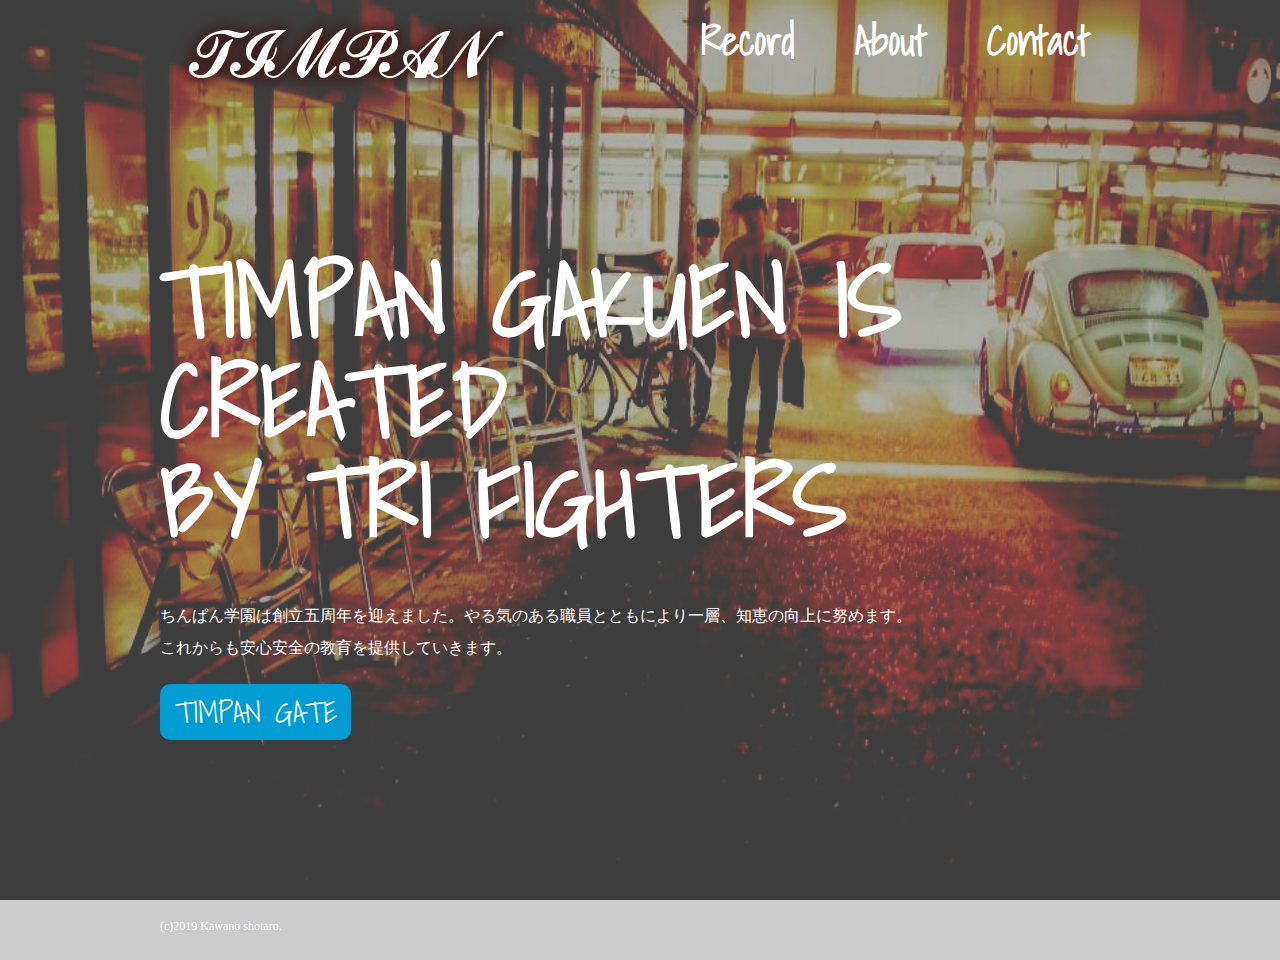
<file: index.html>
<!DOCTYPE html>
<html>
<!--ヘッダー-->
  <head>
  <meta charset="utf-8">
    <link href="style.css" rel="stylesheet">
    <link href="https://fonts.googleapis.com/css?family=Bitter:400,700&display=swap" rel="stylesheet">
    <link href="https://fonts.googleapis.com/css?family=Shadows+Into+Light&display=swap" rel="stylesheet">
    <meta name="viewport" content="width=device-width,initial-scale=1">
  <title>ちんぱん学園｜TOPPAGE</title>
  </head>
  
<!--  ボディ始まり-->
<body id="index">
  <header>
    <div class="logo"><a href="index.html"><img src="toplogo.png"></a></div>
    <nav>
    <ul class="global-nav">
      <li><a href="portfolio.html"><b>Record</b></a></li>
      <li><a href="about.html"><b>About</b></a></li>
      <li><a href="contact.html"><b>Contact</b></a></li>
      </ul>
    </nav>
  </header>
  
  <div id="wrap">
  <div class="content">
 
    <h1>TIMPAN GAKUEN IS CREATED <br>BY TRI FIGHTERS</h1>
    <p>ちんぱん学園は創立五周年を迎えました。やる気のある職員とともにより一層、知恵の向上に努めます。<br>
  これからも安心安全の教育を提供していきます。</p>
    <p class="btn"><a href="portfolio.html">TIMPAN GATE</a></p>
   
    </div>
  </div>
  
  
<!--  footer start-->
  <footer>
  <small>(c)2019 Kawano shotaro.</small>
  </footer>
  
  </body>


</html>
</file>
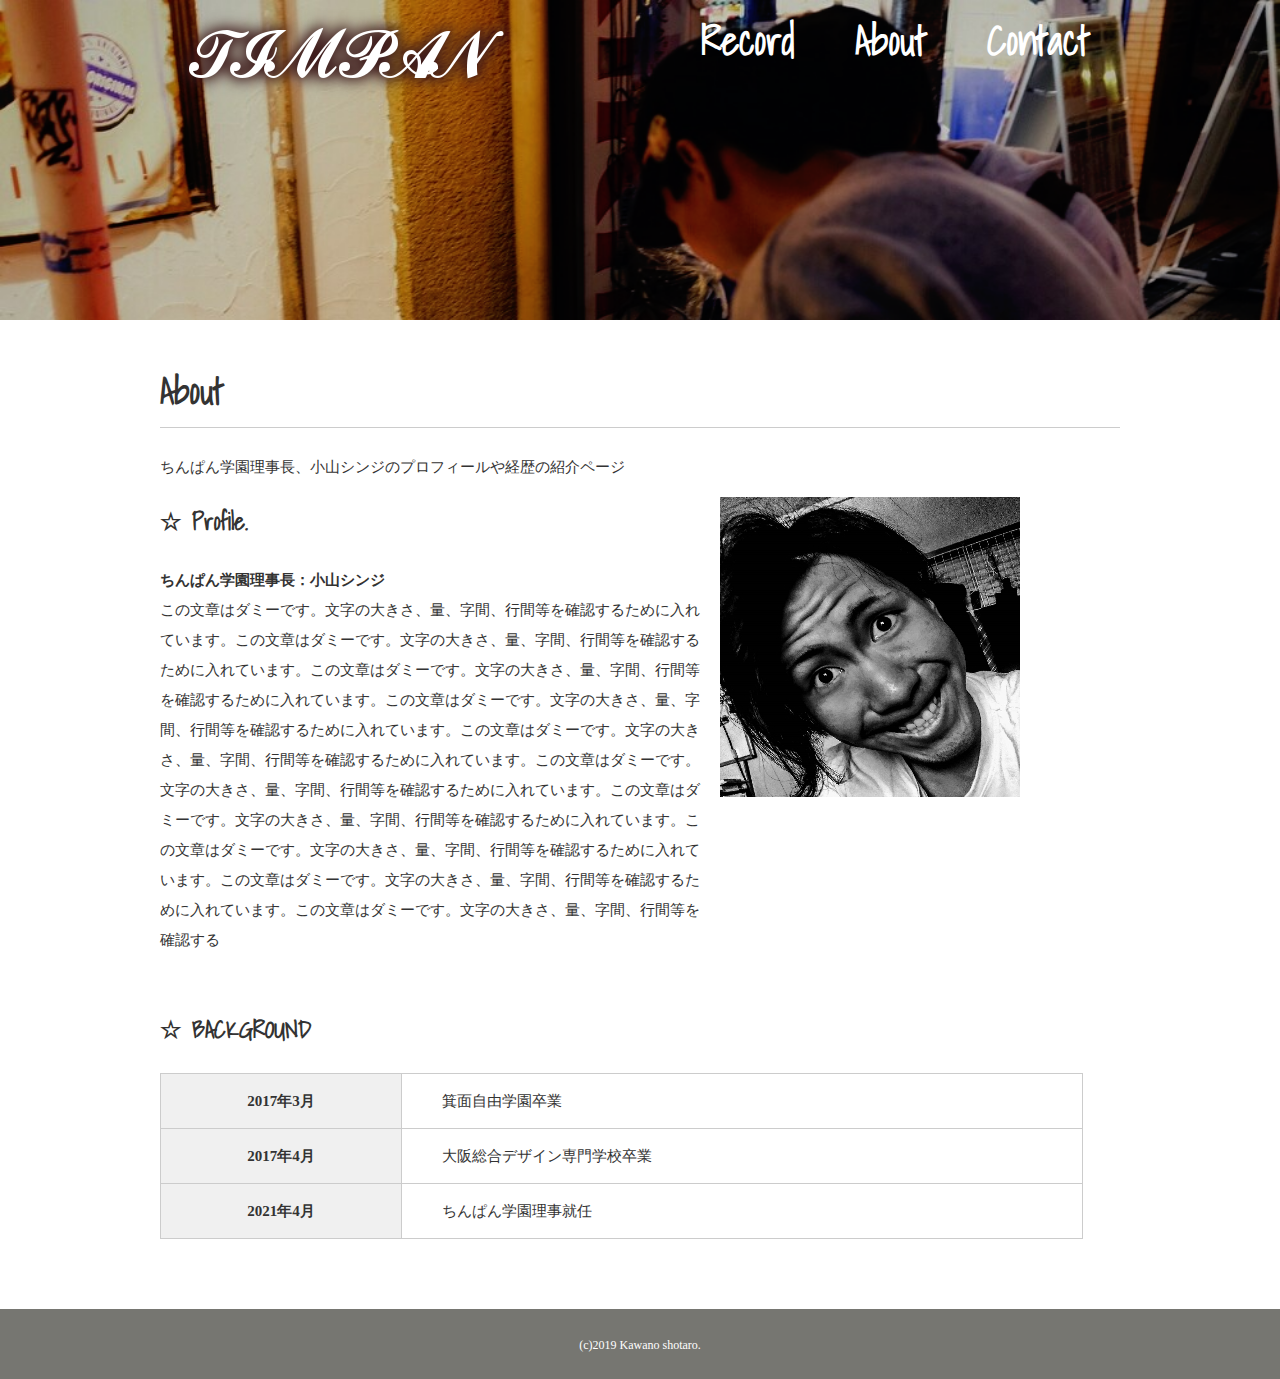
<file: about.html>
<!DOCTYPE html>
<html>
<!--ヘッダー-->
  <head>
  <meta charset="utf-8">
    <link href="style.css" rel="stylesheet">
    <link href="https://fonts.googleapis.com/css?family=Bitter:400,700&display=swap" rel="stylesheet">
    <link href="https://fonts.googleapis.com/css?family=Shadows+Into+Light&display=swap" rel="stylesheet">
    <meta name="viewport" content="width=device-width,initial-scale:1">
  <title>ちんぱん学園｜About</title>
  </head>
  
<!--  ボディ始まり-->
<body id="about">
  <header>
    <div class="logo"><a href="index.html"><img src="toplogo.png"></a></div>
    <nav>
    <ul class="global-nav">
      <li><a href="portfolio.html"><b>Record</b></a></li>
      <li><a href="about.html"><b>About</b></a></li>
      <li><a href="contact.html"><b>Contact</b></a></li>
      </ul>
    </nav>
  </header>
  
  <div id="wrap">
  <div class="content">
    <div class="main-center">
    <h1>About</h1>
      <p>ちんぱん学園理事長、小山シンジのプロフィールや経歴の紹介ページ</p>
      <section class="profile clearfix">
      <div class="profile-txt">
        <h2 class="icon"><b>Profile.</b></h2>
        <p><span>ちんぱん学園理事長：小山シンジ</span><br>この文章はダミーです。文字の大きさ、量、字間、行間等を確認するために入れています。この文章はダミーです。文字の大きさ、量、字間、行間等を確認するために入れています。この文章はダミーです。文字の大きさ、量、字間、行間等を確認するために入れています。この文章はダミーです。文字の大きさ、量、字間、行間等を確認するために入れています。この文章はダミーです。文字の大きさ、量、字間、行間等を確認するために入れています。この文章はダミーです。文字の大きさ、量、字間、行間等を確認するために入れています。この文章はダミーです。文字の大きさ、量、字間、行間等を確認するために入れています。この文章はダミーです。文字の大きさ、量、字間、行間等を確認するために入れています。この文章はダミーです。文字の大きさ、量、字間、行間等を確認するために入れています。この文章はダミーです。文字の大きさ、量、字間、行間等を確認する</p>
        </div>
        <h2><img src="koyamakotyo2.jpg" alt="小山理事長"　class="profile-image"></h2>
        
      </section>
    <section class="career">
      <h2 class="icon"><b>BACKGROUND</b></h2>
      <table>
      <tr>
        <th>2017年3月</th>
        <td>箕面自由学園卒業</td>
        </tr>
        
        <tr>
        <th>2017年4月</th>
        <td>大阪総合デザイン専門学校卒業</td>
        </tr>
      
        <tr>
        <th>2021年4月</th>
        <td>ちんぱん学園理事就任</td>
        </tr>
      </table>
      </section>
    </div>
    </div>
  </div>
  
  
<!--  footer start-->
  <footer>
  <small>(c)2019 Kawano shotaro.</small>
  </footer>
  
  </body>


</html>
</file>
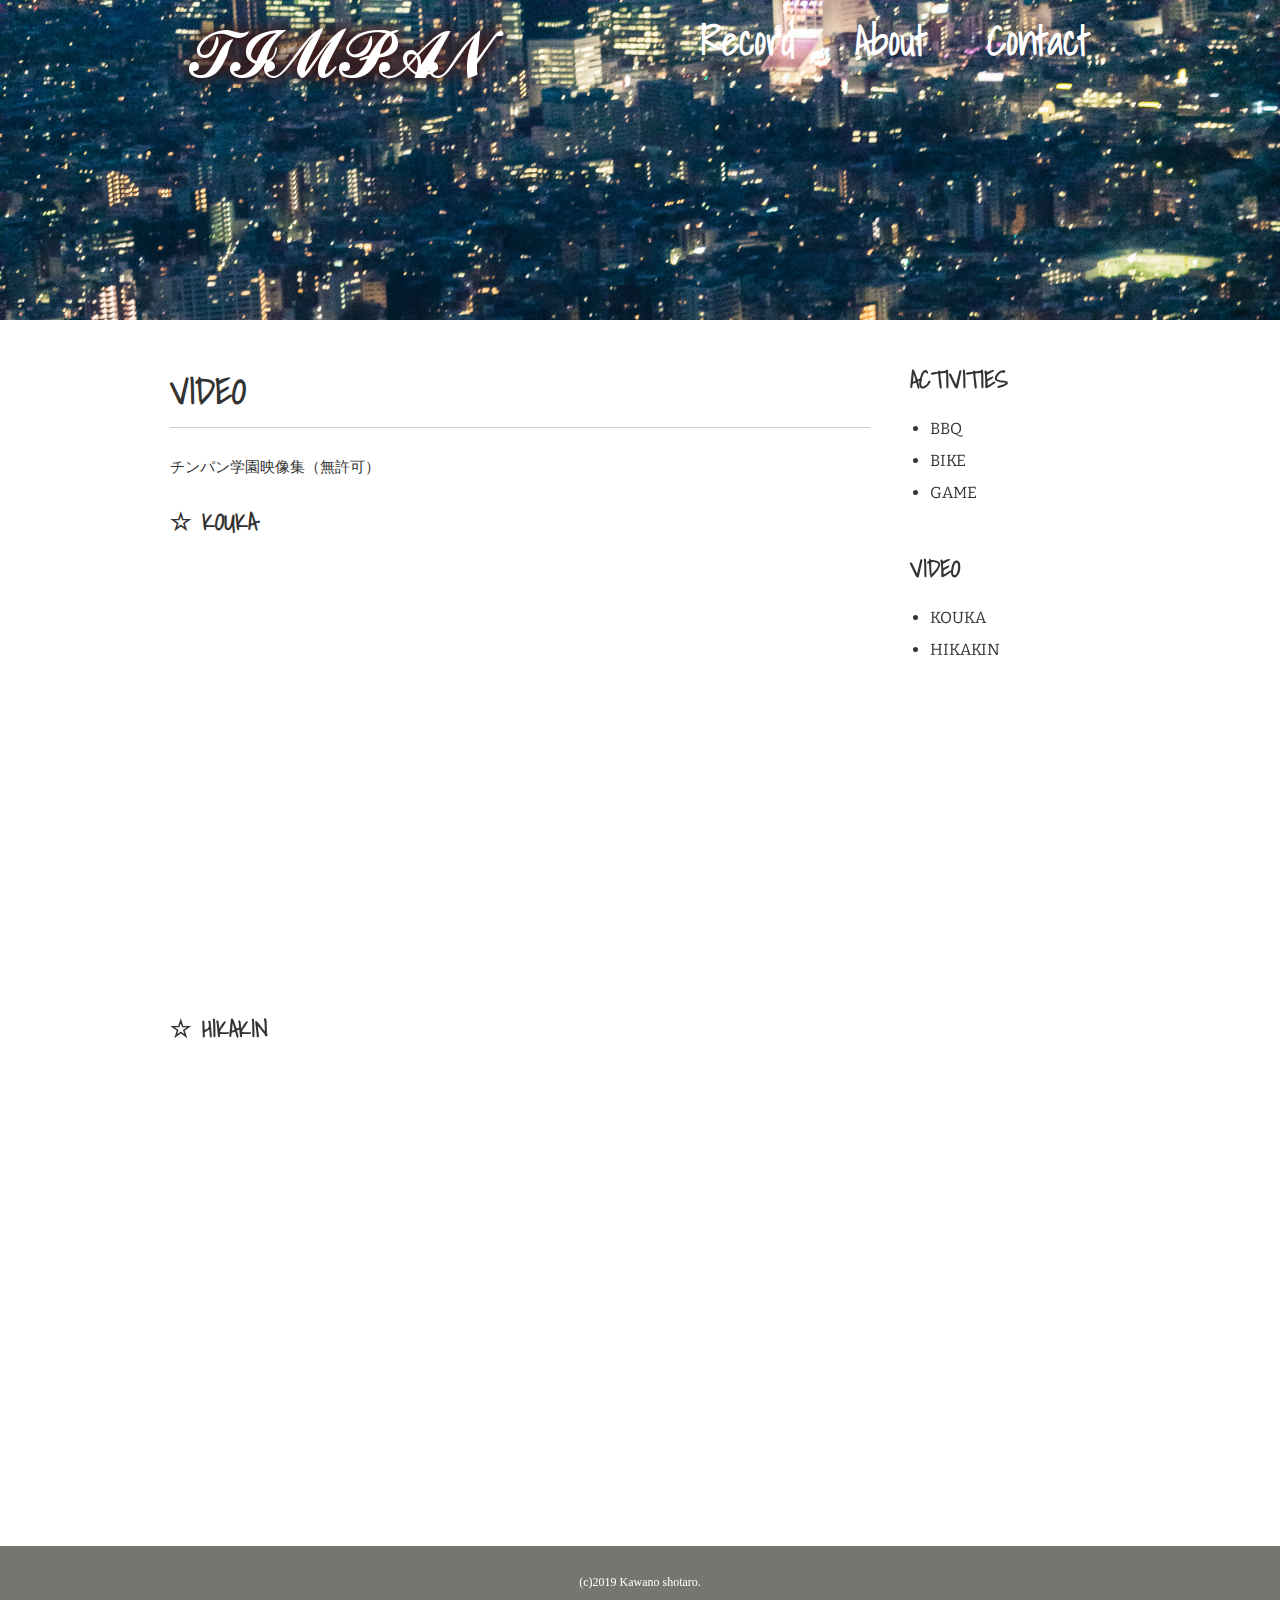
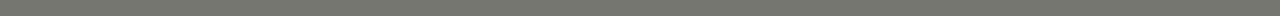
<file: photograph.html>
<!DOCTYPE html>
<html>
<!--ヘッダー-->
  <head>
  <meta charset="utf-8">
    <link href="style.css" rel="stylesheet">
    <link href="https://fonts.googleapis.com/css?family=Bitter:400,700&display=swap" rel="stylesheet">
    <link href="https://fonts.googleapis.com/css?family=Shadows+Into+Light&display=swap" rel="stylesheet">
    <meta name="viewport" content="width=device-width,initial-scale=1">
  <title>チンパン学園｜VIDEO</title>
  </head>
  
<!--  ボディ始まり-->
<body id="photograph">
  
<!--  header start-->
  <header>
    <div class="logo"><a href="index.html"><img src="toplogo.png"></a></div>
    <nav>
    <ul class="global-nav">
      <li><a href="portfolio.html"><b>Record</b></a></li>
      <li><a href="about.html"><b>About</b></a></li>
      <li><a href="contact.html"><b>Contact</b></a></li>
      </ul>
    </nav>
  </header>
  
  
<!--  wrap start-->
  <div id="wrap" class="clearfix">
  <div class="content">
   
<!--main start    -->
    <div class="main">
    <h1>VIDEO</h1>
      <p>チンパン学園映像集（無許可）</p>
      <section id="movie">
      <h2 class="icon">KOUKA</h2>
        <div class="movie-wrap"><iframe width="700" height="394" src="https://www.youtube.com/embed/-ENtjJH9o0k" frameborder="0" allow="accelerometer; autoplay; encrypted-media; gyroscope; picture-in-picture" allowfullscreen></iframe></div>
      </section>
      
        <section id="shot-film">
      <h2 class="icon">HIKAKIN</h2>
          <div class="movie-wrap"><iframe width="700" height="394" src="https://www.youtube.com/embed/4yfbPNoVTsE" frameborder="0" allow="accelerometer; autoplay; encrypted-media; gyroscope; picture-in-picture" allowfullscreen></iframe></div>
      </section>
      
    </div>
<!--  main end-->
    
<!--    sidebar start-->
    <aside class="sidebar">
     <section>
      <h2>ACTIVITIES</h2>
      
      <ul>
        <li><a href="photograph.html#bq">BBQ</a></li>
        <li><a href="photograph.html#bike">BIKE</a></li>
        <li><a href="photograph.html#game">GAME</a></li>
        </ul>
      </section>
      
      <section>
      <h2>VIDEO</h2>
        <list>
        <ul>
          <li><a href="video.html#movie">KOUKA</a></li>
          <li><a href="video.html#short-film">HIKAKIN</a></li>
          
          </ul>
        </list>
      </section>
    </aside>
<!--    sidebar end-->
    </div>
  </div>
  
  
<!--  footer start-->
  <footer>
  <small>(c)2019 Kawano shotaro.</small>
  </footer>
  
  </body>


</html>
</file>
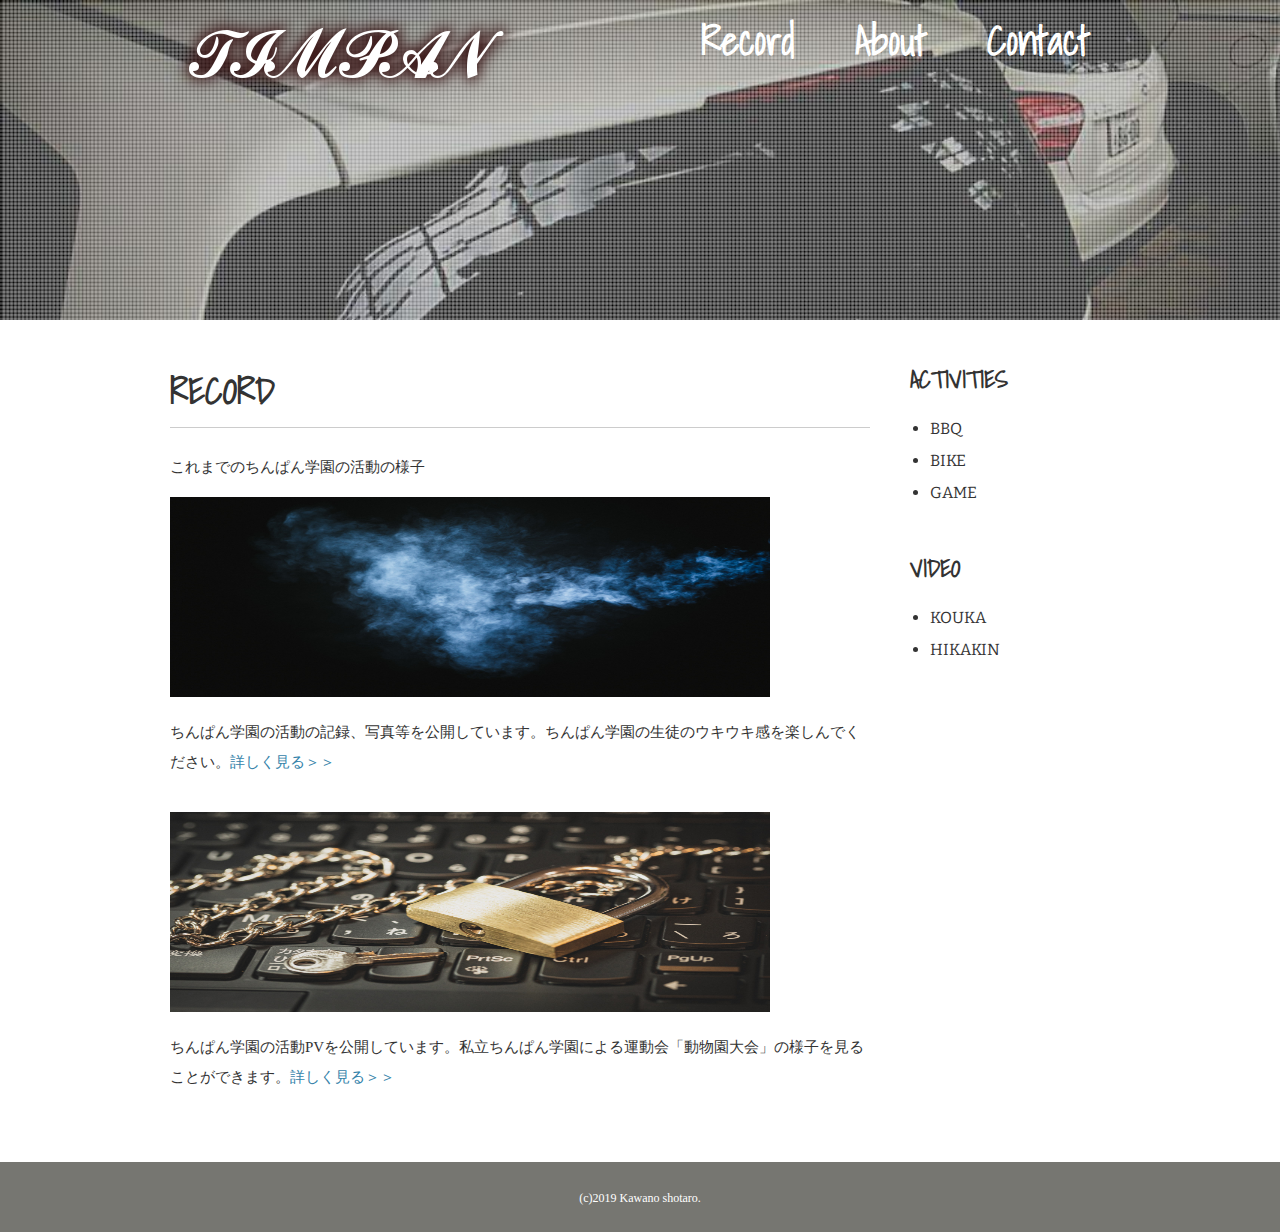
<file: portfolio.html>
<!DOCTYPE html>
<html>
<!--ヘッダー-->
  <head>
  <meta charset="utf-8">
    <link href="style.css" rel="stylesheet">
    <link href="https://fonts.googleapis.com/css?family=Bitter:400,700&display=swap" rel="stylesheet">
    <link href="https://fonts.googleapis.com/css?family=Shadows+Into+Light&display=swap" rel="stylesheet">
   <meta name="viewport" content="width=device-width,initial-scale=1">
  <title>ちんぱん学園｜Record</title>
  </head>
  
<!--  ボディ始まり-->
<body id="portfolio">
  <header>
    <div class="logo"><a href="index.html"><img src="toplogo.png"></a></div>
    <nav>
    <ul class="global-nav">
      <li><a href="portfolio.html"><b>Record</b></a></li>
      <li><a href="about.html"><b>About</b></a></li>
      <li><a href="contact.html"><b>Contact</b></a></li>
      </ul>
    </nav>
  </header>
  
  <div id="wrap" class="clearfix">
  <div class="content">
    <div class="main">
    <h1>RECORD</h1>
      <p>これまでのちんぱん学園の活動の様子</p>
      
<!--      写真セクション-->
      <section>
      <h2><a href="photograph.html"><img src="smokeIMGL8959_TP_V.jpg" width="600px" height="200px" alt="photograph"></a></h2>
        <p>ちんぱん学園の活動の記録、写真等を公開しています。ちんぱん学園の生徒のウキウキ感を楽しんでください。<a href="photograph.html">詳しく見る＞＞</a></p>
      </section>
<!--      ヴィデオセクション-->
      <section>
      <h2><a href="video.html"><img src="MONACOIN621_TP_V.jpg"  width="600px" height="200px" alt="video"></a></h2>
        <p>ちんぱん学園の活動PVを公開しています。私立ちんぱん学園による運動会「動物園大会」の様子を見ることができます。<a href="video.html">詳しく見る＞＞ </a></p>
      </section>
      
    </div>
    
<!--    サイドバー-->
    <aside class="sidebar">
    <section>
      <h2>ACTIVITIES</h2>
      <list>
      <ul>
        <li><a href="photograph.html#bq">BBQ</a></li>
        <li><a href="photograph.html#bike">BIKE</a></li>
        <li><a href="photograph.html#game">GAME</a></li>
        </ul>
      </list>
      </section>
      
      <section>
      <h2>VIDEO</h2>
        <list>
        <ul>
          <li><a href="video.html#movie">KOUKA</a></li>
          <li><a href="video.html#short-film">HIKAKIN</a></li>
          
          </ul>
        </list>
      </section>
    </aside>
    </div>
  </div>
  
  
<!--  footer start-->
  <footer>
  <small>(c)2019 Kawano shotaro.</small>
  </footer>
  
  </body>


</html>
</file>
<file: style.css>
@charset "utf-8";
body {
	padding: 0;
	margin: 0;
	background-color: #cccccc;
	color: #333333;
	line-height: 2;
	font-size: 15px;
}
p, h1, h2, h3, h4, h5, h6 {
	margin-top: 0;
}
img {
	vertical-align: bottom
}
ul {
	margin: 0;
	padding: 0;
}
a {
	color: #3583aa;
	text-decoration: none;
}
a:visited {
	color: #788d98;
}
a:hover {
	text-decoration: underline;
}
header {
	width: 960px;
	height: 100px;
	margin: 0 auto;
}
.logo {
	float: left;
}
.global-nav {
	float: right;
}
.global-nav li {
	float: left;
	margin: 0 30px;
	font-size: 40px;
	list-style: none;
	font-family: 'Shadows Into Light', cursive;
}
.global-nav li a {
	color: #ffffff;
}
.global-nav li a:hover {
	border-bottom: 2px solid #ffffff;
	text-decoration: none;
	padding-bottom: 3px;
}
#wrap {
	clear: both;
}
.content {
	width: 960px;
	margin: 0 auto;
}
footer {
	text-align: center;
	color: #ffffff;
	padding: 20px 0;
}
footer small {
	font-size: 12px;
}
#index h1 {
	font-size: 100px;
	line-height: 1;
	color: #ffffff;
	font-family: 'Shadows Into Light', cursive;
	margin-top: 150px;
	margin-bottom: 50px;
	border: none;
}
#index p {
	font-size: 16px;
	color: #ffffff;
}
.btn a {
	background-color: #009cd3;
	color: #ffffff;
	font-size: 30px;
	font-family: 'Shadows Into Light', cursive;
	width: 185px;
	display: block;
	text-align: center;
	line-height: 50px;
	margin-top: 20px;
	border-radius: 10px;
	text-decoration: none;
	border: 3px solid #009cd3;
}
.btn a:hover {
	text-decoration: none;
	background-color: #ffffff;
	color: #009cd3;
}
#index footer {
	width: 960px;
	margin: 0 auto;
	text-align: left;
	margin-top: 150px;
}
#index {
	background-image: url(index-bg2.png);
	background-repeat: no-repeat;
	background-attachment: fixed;
	background-position: center center;
	background-size: cover;
}
#about {
	background-image: url(abouttop.png);
	background-repeat: no-repeat;
	background-position: center top;
	background-size: 100% auto;
	background-attachment: fixed;
}
#wrap {
	clear: both;
	background-color: #ffffff;
	margin-top: 220px;
	padding: 35px 0;
}
.main-center {
	margin: 0 auto;
	width: 960px;
}
h1 {
	font-family: 'Shadows Into Light', cursive;
	font-size: 36px;
	border-bottom: 1px solid #cccccc;
}
h2 {
	font-family: 'Shadows Into Light', cursive;
	font-size: 24px;
}
.icon:before {
	content: "☆";
	padding-right: 10px;
}
#about .profile-txt {
	width: 540px;
	float: left;
	margin-right: 20px;
}
#about .profile-txt span {
	font-weight: bold;
}
#about .profile-image {
	float: right;
	margin-left: 20px;
}
#about .career th {
	width: 240px;
	background-color: #f0f0f0;
	padding: 12px 0;
	border: 1px solid #cccccc;
}
#about .career td {
	width: 640px;
	padding: 12px 0 12px 40px;
	border: 1px solid #cccccc;
}
table {
	border-spacing: 0;
	border-collapse: collapse;
}
#about footer {
	background-color: #767671;
	text-align: center;
	color: #ffffff;
	padding: 20px;
}
#index #wrap {
	background-color: transparent;
	margin-top: 0;
	padding: 0;
}
.clearfix:after {
	content: "";
	display: block;
	clear: both;
}
section {
	margin-bottom: 35px;
}

/*portfolio.html*/

#portfolio {
	background-image: url(taiha.jpg);
	background-repeat: no-repeat;
	background-position: center top;
	background-attachment: fixed;
    background-size: 100% auto;
}

.main{
  width: 700px;
  margin: 0 10px;
  float: left;
}

.sidebar{
  width: 200px;
  margin: 0 10px 0 30px;
  float: right;
  font-family: 'Bitter',serif;
}

a img:hover{
  opacity: 0.8;
}

.sidebar h2{
  margin-bottom: 10px;
}

.sidebar ul{
  font-size: 16px;
  margin-left: 20px;
}

.sidebar ul a{
  color: #333333;
}

#portfolio footer {
	background-color: #767671;
	color: #ffffff;
}



/*photograph.html*/

#photograph{
  background-image: url(toshi.jpg);
	background-repeat: no-repeat;
	background-position: center top;
	background-attachment: fixed;
    background-size: 100% auto;
}

#photograph footer{
  background-color: #767671;
}

/*contact start*/

#contact {
	background-image: url(neko.jpg);
	background-repeat: no-repeat;
	background-position: center top;
	background-attachment: fixed;
    background-size: 100% auto;
}


#contact footer{
  background-color: #767671;
}

#contact .form{
  background-color: #eaeaea;
  padding: 30px 50px;
}

#contact .form dl dt{
  width: 165px;
  padding: 10px 0;
  float: left;
  clear: both;
}

#contact .form dl dd{
  padding: 10px 0;
}

#contact .form .name{
  width:240px ;
  height: 30px;
}

#contact .form .email{
  width:360px ;
  height: 30px;
}

#contact .form .tel{
  width: 240px;
  height: 30px;
}

#contact .form .type{
  width: 180px;
  height: 30px;
}

#contact .form .message{
  width: 660px;
  height: 150px;
}

#contact .form button {
	background-color: #009cd3;
	color: #ffffff;
	font-size: 30px;
	
	width: 150px;
	display: block;
	text-align: center;
	line-height: 50px;
	margin-left: 165px;
	border-radius: 10px;
	text-decoration: none;
	border: 3px solid #009cd3;
}

#contact .form button:hover{
background-color: #ffffff;
  color: #009cd3;
  text-decoration: none;
  cursor: pointer;
}

#contact .form .required:after{
  content: "*";
  color: red;
  
}

@media screen and (max-width:600px){
/*画面サイズが６００ｐｘ以下のときに適用*/
  
  
  body{
    font-size: 3.5vw;
  }
  
  h1{
    font-size: 7.2vw;
  }
  
  h2{
    font-size: 6vw;
  }
  
  header{
    width: auto;
    margin: 0 5%;
  }
 
  .logp{
    float: none;
    margin-top: 60px;
    text-align: center;
  }
  
  .global-nav{
    float: none;
    margin-top: 40px;
    text-align: center;
  }
  
  .global-nav li{
    display: inline;
    float: none;
    margin: 0 8px;
  }
  
  #wrap {
  margin-top: 80px;
    margin-bottom: 0;
    padding: 35px 0 0;
  }
  
  .content{
    width: 100%;
  }
  
  .main{
float: none;
    width: auto;
    margin: 0 5%;
    
  }
  
  h2 img {
    max-width: 100%;
  }
  
  .sidebar{
    float: none;
    margin:10px;
    width: auto;
    height: auto;
  }
  
 
 
  #about .profile-txt {
	float: none;
   width: 100%;
    margin: 10px;
}
  
  
  #about .career th {
	width: 80px;
	background-color: #f0f0f0;
	padding: 12px 0;
	border: 1px solid #cccccc;
}
  
   #about .career td{
     width: 240px;}
  
  .main-center{
    width: auto;
  }
  
  
  #photograph h2 img{
    width: 300px;
    height: 300px;
    margin-left: 20px;
  }
  
  .movie-wrap {
    position: relative;
    padding-bottom: 56.25%;
    padding-top: 30px;
    height: 0;
    overflow: hidden;
}
 
.movie-wrap iframe {
    position: absolute;
    top: 0;
    left: 0;
    width: 100%;
    height: 100%;
}
  
  #contact .access iframe{
    width: 350px;
    height: 200px;
  }
  
  #contact .form button {
	background-color: #009cd3;
	color: #ffffff;
	font-size: 30px;
	
	width: 150px;
	display: block;
	text-align: center;
	line-height: 50px;
	margin-left: 70px;
	border-radius: 10px;
	text-decoration: none;
	border: 3px solid #009cd3;
}
  
  #contact .form .message{
 width: 260px;
  
  }
  
  #contact .form .email{
    width: 240px;
  }
  
  #index .content h1{
font-size: 80px;
  }
  
}
</file>
